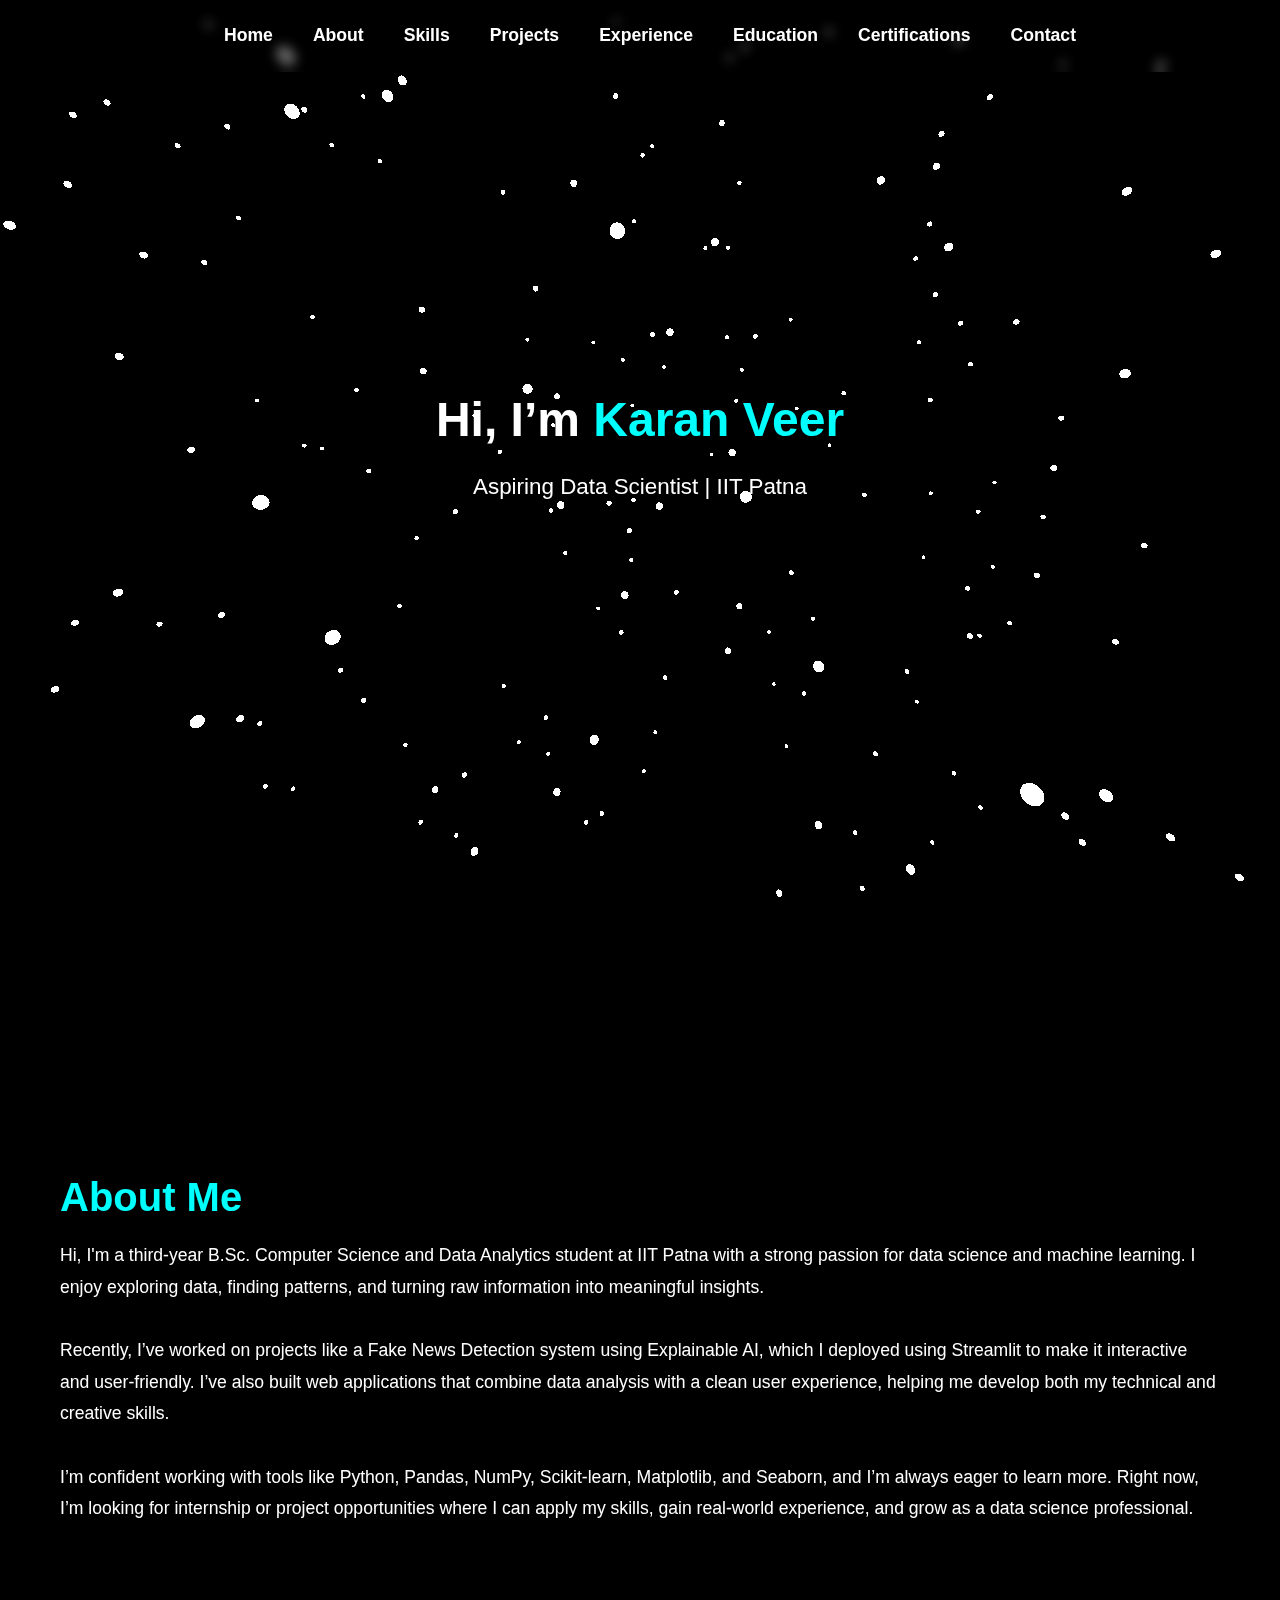
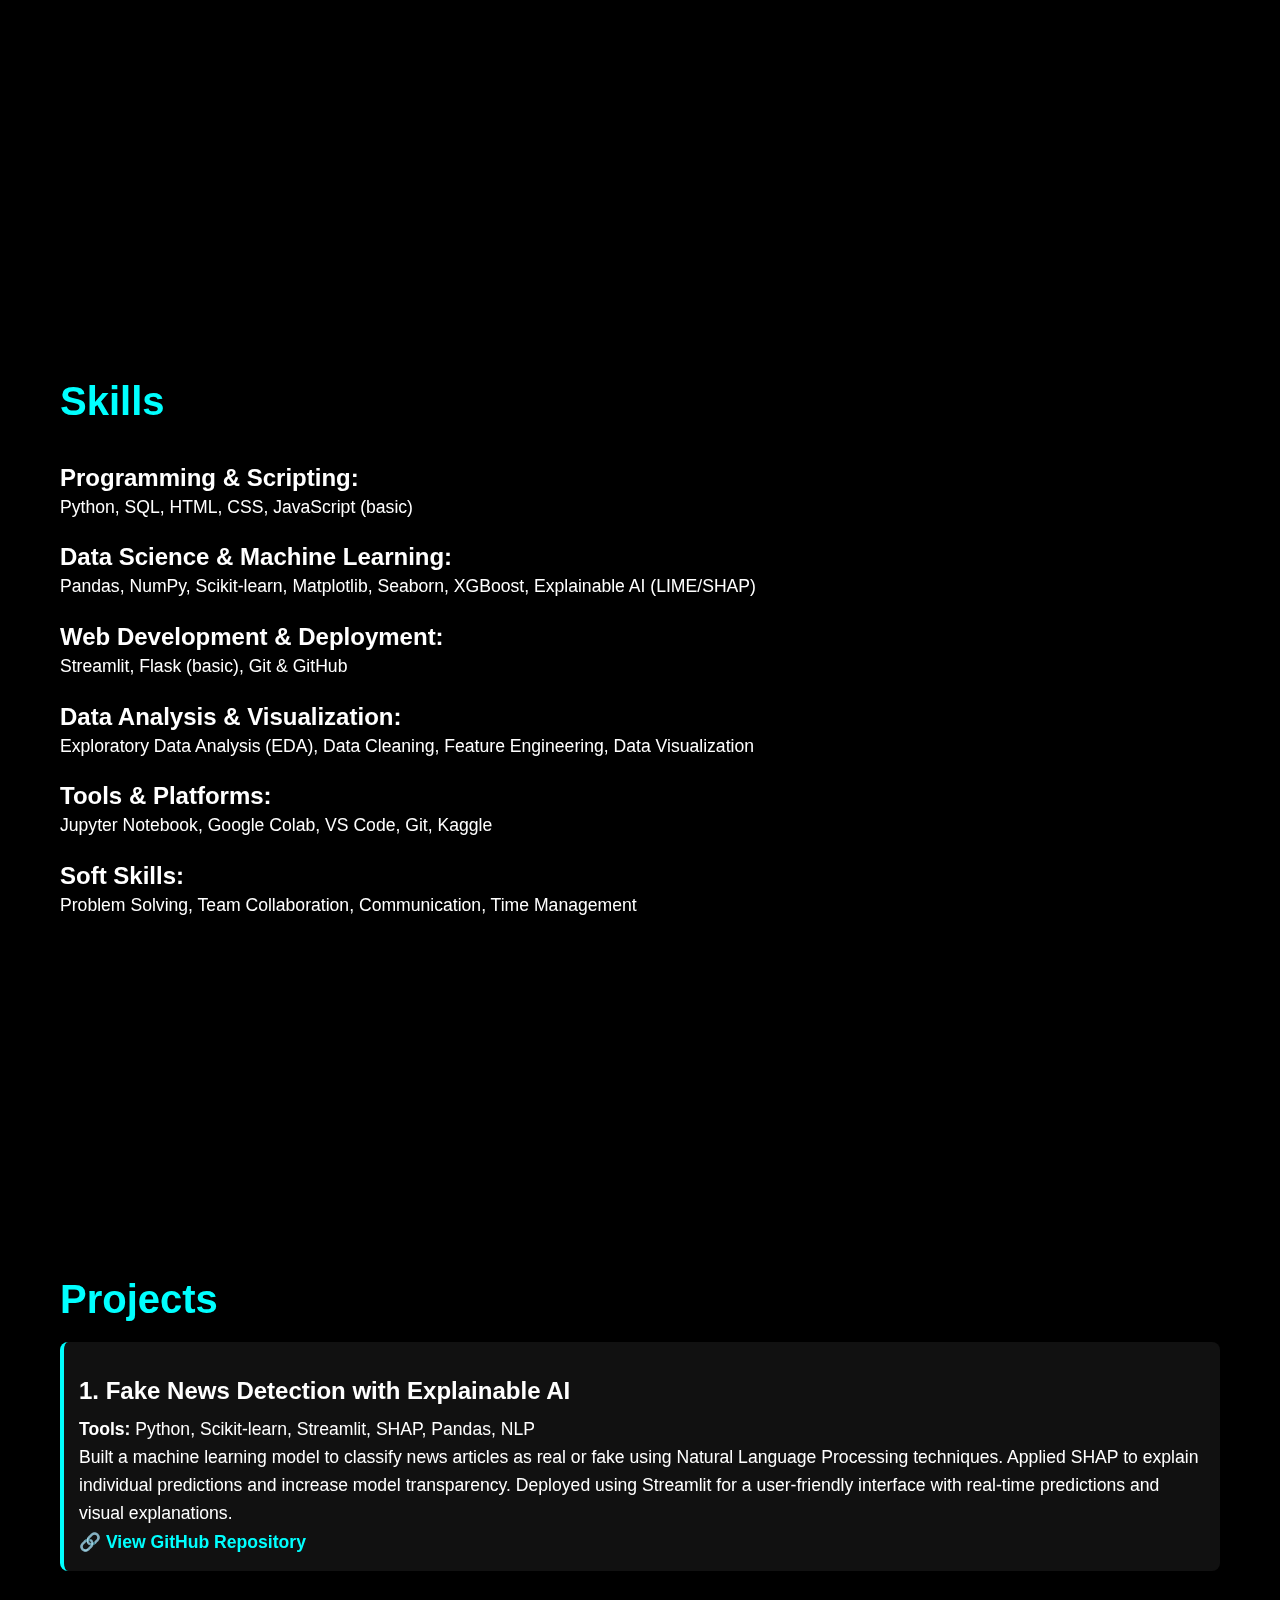
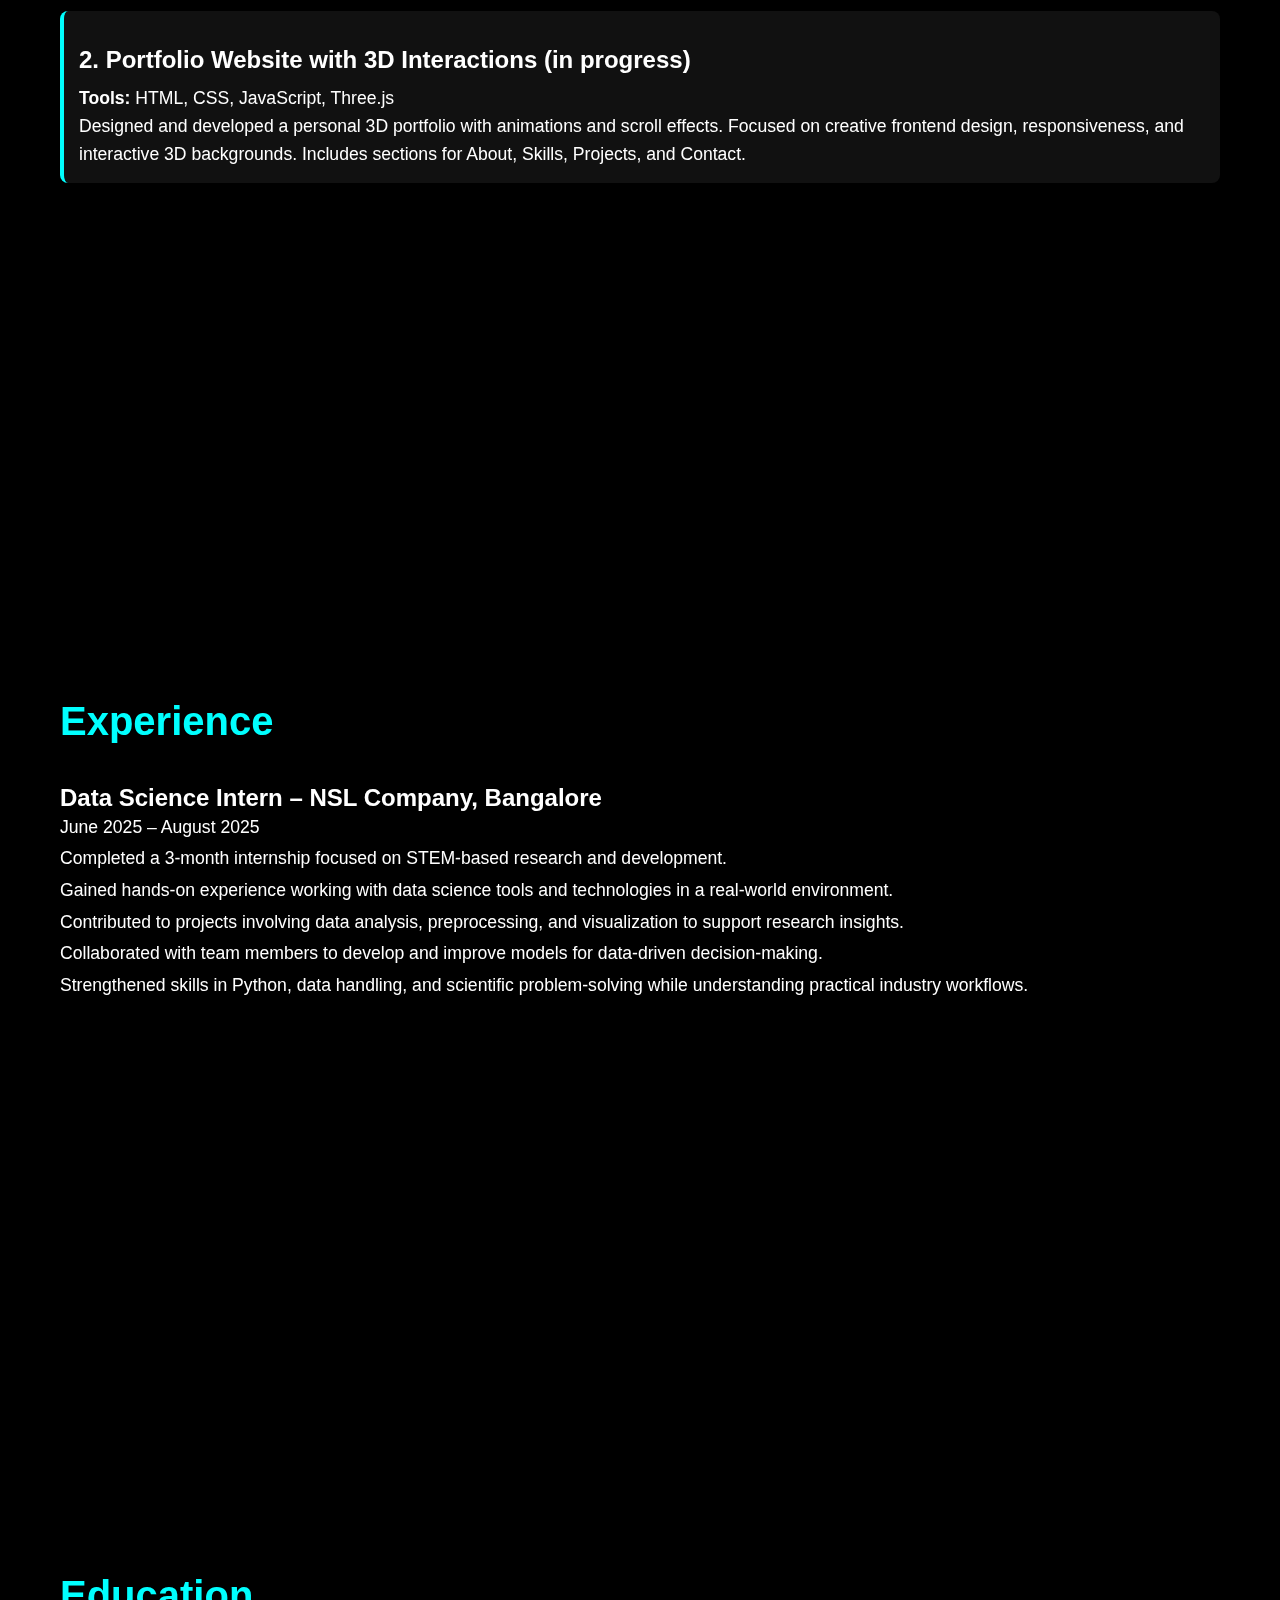
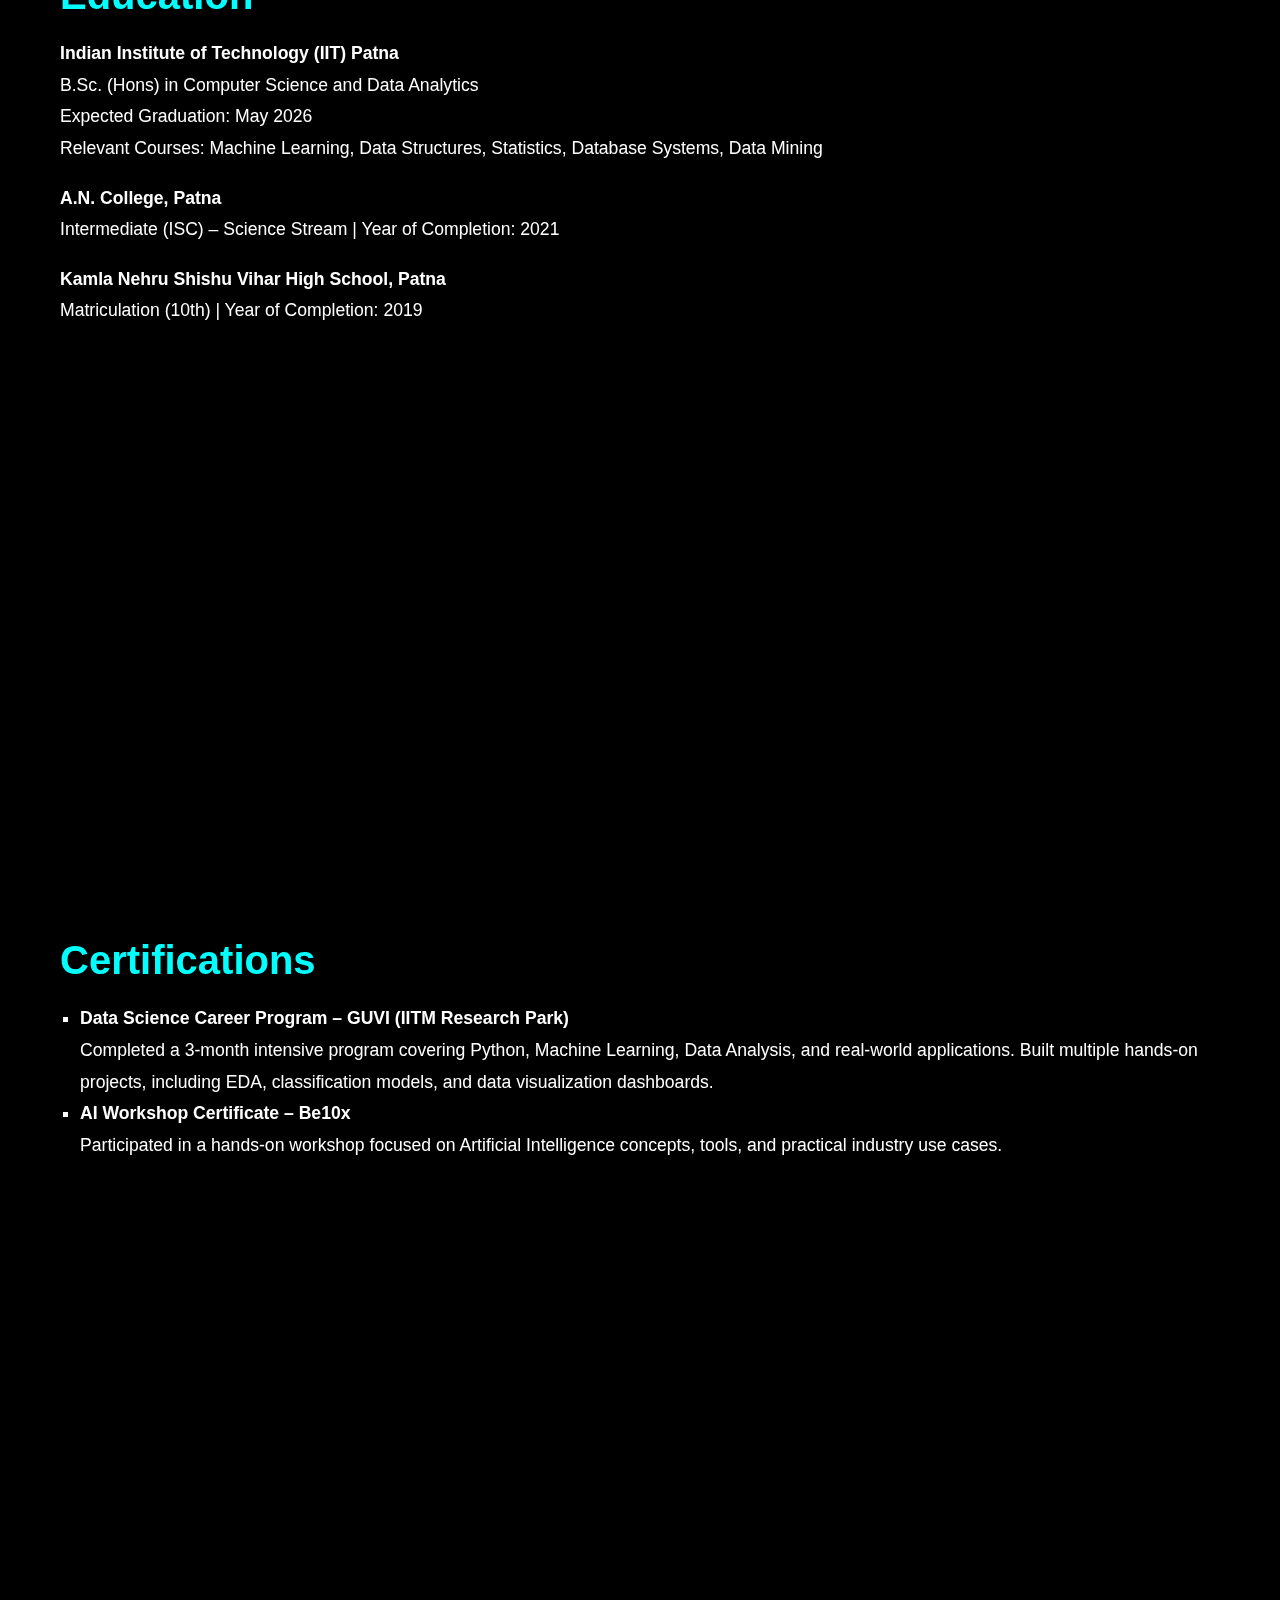
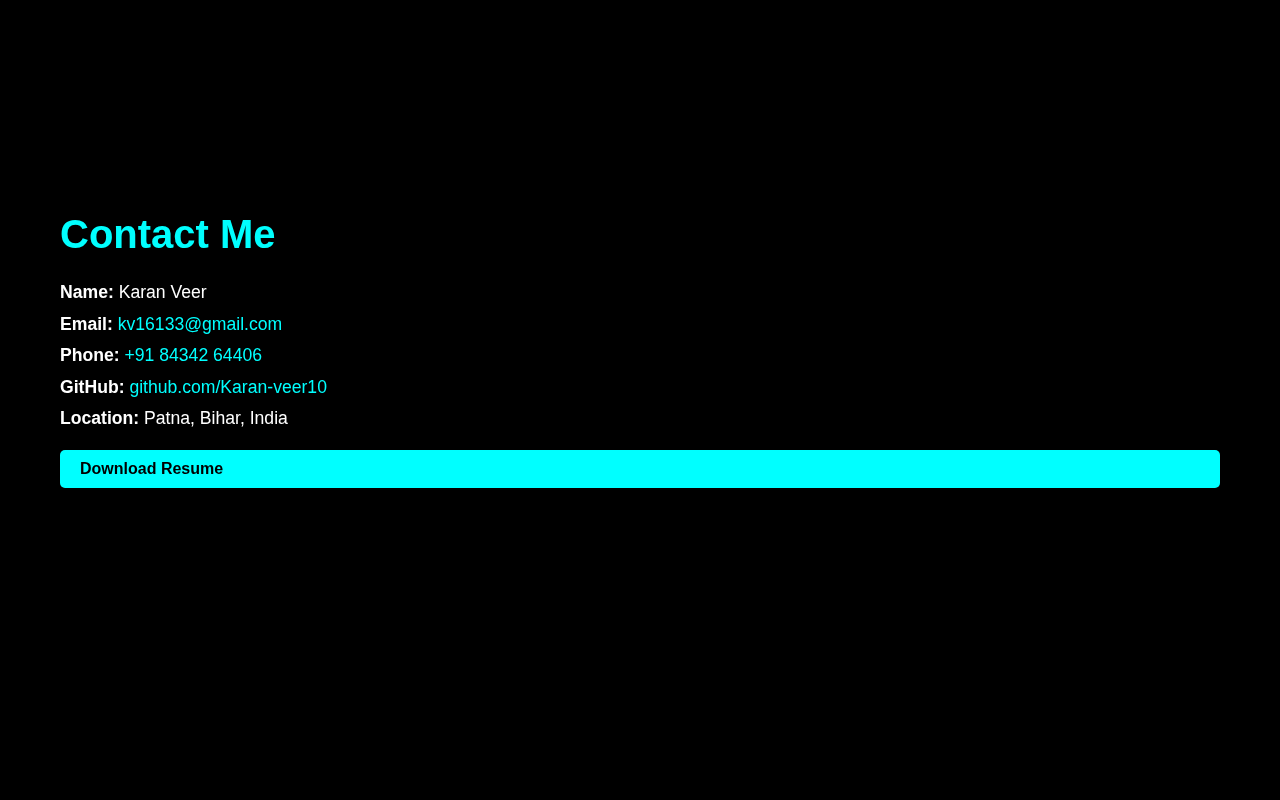
<file: index.html>
<!DOCTYPE html>
<html lang="en">
<head>
  <meta charset="UTF-8" />
  <meta name="viewport" content="width=device-width, initial-scale=1.0" />
  <title>Karan Veer | Portfolio</title>
  <link rel="stylesheet" href="style.css" />
  <link rel="icon" type="image/x-icon" href="favicon.ico" />
</head>
<body>

  <!-- 🔵 3D Background Canvas -->
  <canvas id="bg"></canvas>

  <!-- 🔹 Navbar -->
  <header>
    <nav>
      <ul>
        <li><a href="#home">Home</a></li>
        <li><a href="#about">About</a></li>
        <li><a href="#skills">Skills</a></li>
        <li><a href="#projects">Projects</a></li>
        <li><a href="#experience">Experience</a></li>
        <li><a href="#education">Education</a></li>
        <li><a href="#certifications">Certifications</a></li>
        <li><a href="#contact">Contact</a></li>
      </ul>
    </nav>
  </header>

  <!-- 🔹 Hero Section -->
  <section id="home" class="section">
    <div class="content">
      <h1>Hi, I’m <span>Karan Veer</span></h1>
      <p>Aspiring Data Scientist | IIT Patna</p>
    </div>
  </section>

  <!-- 🔹 About Section -->
  <section id="about" class="section">
    <h2>About Me</h2>
    <p>
      Hi, I'm a third-year B.Sc. Computer Science and Data Analytics student at IIT Patna with a strong passion for data science and machine learning. I enjoy exploring data, finding patterns, and turning raw information into meaningful insights.
      <br><br>
      Recently, I’ve worked on projects like a Fake News Detection system using Explainable AI, which I deployed using Streamlit to make it interactive and user-friendly. I’ve also built web applications that combine data analysis with a clean user experience, helping me develop both my technical and creative skills.
      <br><br>
      I’m confident working with tools like Python, Pandas, NumPy, Scikit-learn, Matplotlib, and Seaborn, and I’m always eager to learn more. Right now, I’m looking for internship or project opportunities where I can apply my skills, gain real-world experience, and grow as a data science professional.
    </p>
  </section>

  <!-- 🔹 Skills Section -->
  <section id="skills" class="section">
    <h2>Skills</h2>
    <h3>Programming & Scripting:</h3>
    <p>Python, SQL, HTML, CSS, JavaScript (basic)</p>
    <h3>Data Science & Machine Learning:</h3>
    <p>Pandas, NumPy, Scikit-learn, Matplotlib, Seaborn, XGBoost, Explainable AI (LIME/SHAP)</p>
    <h3>Web Development & Deployment:</h3>
    <p>Streamlit, Flask (basic), Git & GitHub</p>
    <h3>Data Analysis & Visualization:</h3>
    <p>Exploratory Data Analysis (EDA), Data Cleaning, Feature Engineering, Data Visualization</p>
    <h3>Tools & Platforms:</h3>
    <p>Jupyter Notebook, Google Colab, VS Code, Git, Kaggle</p>
    <h3>Soft Skills:</h3>
    <p>Problem Solving, Team Collaboration, Communication, Time Management</p>
  </section>

  <!-- 🔹 Projects Section -->
  <section id="projects" class="section">
    <h2>Projects</h2>

    <div class="project">
      <h3>1. Fake News Detection with Explainable AI</h3>
      <p>
        <strong>Tools:</strong> Python, Scikit-learn, Streamlit, SHAP, Pandas, NLP<br>
        Built a machine learning model to classify news articles as real or fake using Natural Language Processing techniques.
        Applied SHAP to explain individual predictions and increase model transparency. Deployed using Streamlit for a user-friendly interface with real-time predictions and visual explanations.
      </p>
      <p>
        🔗 <a href="https://github.com/Karan-veer10/fake-news-detector.git" target="_blank">View GitHub Repository</a>
      </p>
    </div>

    <div class="project">
      <h3>2. Portfolio Website with 3D Interactions (in progress)</h3>
      <p>
        <strong>Tools:</strong> HTML, CSS, JavaScript, Three.js<br>
        Designed and developed a personal 3D portfolio with animations and scroll effects. Focused on creative frontend design, responsiveness, and interactive 3D backgrounds. Includes sections for About, Skills, Projects, and Contact.
      </p>
    </div>
  </section>

  <!-- 🔹 Experience Section -->
  <section id="experience" class="section">
    <h2>Experience</h2>
    <h3>Data Science Intern – NSL Company, Bangalore</h3>
    <p>June 2025 – August 2025</p>
    <p>
      Completed a 3-month internship focused on STEM-based research and development.<br>
      Gained hands-on experience working with data science tools and technologies in a real-world environment.<br>
      Contributed to projects involving data analysis, preprocessing, and visualization to support research insights.<br>
      Collaborated with team members to develop and improve models for data-driven decision-making.<br>
      Strengthened skills in Python, data handling, and scientific problem-solving while understanding practical industry workflows.
    </p>
  </section>

  <!-- 🔹 Education Section -->
  <section id="education" class="section">
    <h2>Education</h2>
    <p><strong>Indian Institute of Technology (IIT) Patna</strong></p>
    <p>B.Sc. (Hons) in Computer Science and Data Analytics<br>Expected Graduation: May 2026</p>
    <p>Relevant Courses: Machine Learning, Data Structures, Statistics, Database Systems, Data Mining</p>

    <br>
    <p><strong>A.N. College, Patna</strong></p>
    <p>Intermediate (ISC) – Science Stream | Year of Completion: 2021</p>

    <br>
    <p><strong>Kamla Nehru Shishu Vihar High School, Patna</strong></p>
    <p>Matriculation (10th) | Year of Completion: 2019</p>
  </section>

  <!-- 🔹 Certifications Section -->
  <section id="certifications" class="section">
    <h2>Certifications</h2>
    <ul>
      <li><strong>Data Science Career Program – GUVI (IITM Research Park)</strong><br>
        Completed a 3-month intensive program covering Python, Machine Learning, Data Analysis, and real-world applications. Built multiple hands-on projects, including EDA, classification models, and data visualization dashboards.</li>
      <li><strong>AI Workshop Certificate – Be10x</strong><br>
        Participated in a hands-on workshop focused on Artificial Intelligence concepts, tools, and practical industry use cases.</li>
    </ul>
  </section>

  <!-- 🔹 Contact Section -->
  <section id="contact" class="section">
    <h2>Contact Me</h2>
    <p><strong>Name:</strong> Karan Veer</p>
    <p><strong>Email:</strong> <a href="mailto:kv16133@gmail.com">kv16133@gmail.com</a></p>
    <p><strong>Phone:</strong> <a href="tel:+918434264406">+91 84342 64406</a></p>
    <p><strong>GitHub:</strong> <a href="https://github.com/Karan-veer10" target="_blank">github.com/Karan-veer10</a></p>
    <p><strong>Location:</strong> Patna, Bihar, India</p>
    <a href="assets/resume.pdf" download class="button">Download Resume</a>
  </section>

  <!-- 🔚 Scripts -->
  <script src="js/three.min.js"></script>
  <script src="main.js"></script>

</body>
</html>
</file>
<file: style.css>
/* ===== Reset and Base Styles ===== */
* {
  margin: 0;
  padding: 0;
  box-sizing: border-box;
  scroll-behavior: smooth;
}

body {
  font-family: 'Segoe UI', Tahoma, Geneva, Verdana, sans-serif;
  color: #ffffff;
  background-color: #000000;
  overflow-x: hidden;
  position: relative;
}

section {
  padding: 100px 60px;
  min-height: 100vh;
  display: flex;
  flex-direction: column;
  justify-content: center;
}

/* ===== 3D Background Canvas ===== */
#bg {
  position: fixed;
  top: 0;
  left: 0;
  z-index: -10;
  width: 100%;
  height: 100%;
  display: block;
}

/* ===== Navbar Styles ===== */
header {
  position: fixed;
  top: 0;
  width: 100%;
  background: rgba(0, 0, 0, 0.6);
  backdrop-filter: blur(6px);
  z-index: 1000;
}

nav ul {
  list-style: none;
  display: flex;
  justify-content: center;
  padding: 20px 0;
  flex-wrap: wrap;
}

nav ul li {
  margin: 0 20px;
}

nav ul li a {
  color: #fff;
  text-decoration: none;
  font-weight: 600;
  transition: color 0.3s;
}

nav ul li a:hover {
  color: #00ffff;
}

/* ===== Hero Section ===== */
#home {
  text-align: center;
  color: #ffffff;
}

#home h1 {
  font-size: 3rem;
  margin-bottom: 20px;
}

#home h1 span {
  color: #00ffff;
}

#home p {
  font-size: 1.4rem;
}

/* ===== Section Headings ===== */
section h2 {
  font-size: 2.5rem;
  margin-bottom: 20px;
  color: #00ffff;
}

h3 {
  font-size: 1.5rem;
  margin-top: 20px;
  color: #fff;
}

/* ===== Skills List ===== */
.skills-list {
  list-style: none;
  display: flex;
  flex-wrap: wrap;
  gap: 15px;
  padding: 0;
}

.skills-list li {
  background-color: #222;
  padding: 10px 18px;
  border-radius: 20px;
  font-size: 1rem;
  font-weight: 500;
  border: 1px solid #00ffff;
}

/* ===== Project Styles ===== */
.project {
  margin-bottom: 40px;
  padding: 15px;
  background-color: #111;
  border-left: 4px solid #00ffff;
  border-radius: 8px;
}

.project h3 {
  margin-bottom: 10px;
  color: #ffffff;
}

.project p {
  font-size: 1.1rem;
  line-height: 1.6;
}

.project a {
  color: #00ffff;
  text-decoration: none;
  font-weight: bold;
}

.project a:hover {
  text-decoration: underline;
}

/* ===== Experience, Education, Certifications ===== */
ul {
  list-style-type: square;
  margin-left: 20px;
  line-height: 1.6;
}

p, li {
  font-size: 1.1rem;
  line-height: 1.8;
}

/* ===== Contact Section ===== */
#contact a {
  color: #00ffff;
  text-decoration: none;
}

#contact a:hover {
  text-decoration: underline;
}

#contact .button {
  display: inline-block;
  margin-top: 15px;
  padding: 10px 20px;
  background-color: #00ffff;
  color: #000;
  font-weight: 600;
  text-decoration: none;
  border-radius: 5px;
  transition: background-color 0.3s;
}

#contact .button:hover {
  background-color: #00cccc;
}

/* ===== Responsive Design ===== */
@media (max-width: 768px) {
  section {
    padding: 60px 20px;
  }

  nav ul {
    flex-direction: column;
  }

  nav ul li {
    margin: 10px 0;
  }

  #home h1 {
    font-size: 2.2rem;
  }

  #home p {
    font-size: 1.2rem;
  }

  .skills-list {
    justify-content: center;
  }

  section h2 {
    font-size: 2rem;
  }

  h3 {
    font-size: 1.2rem;
  }
}
</file>
